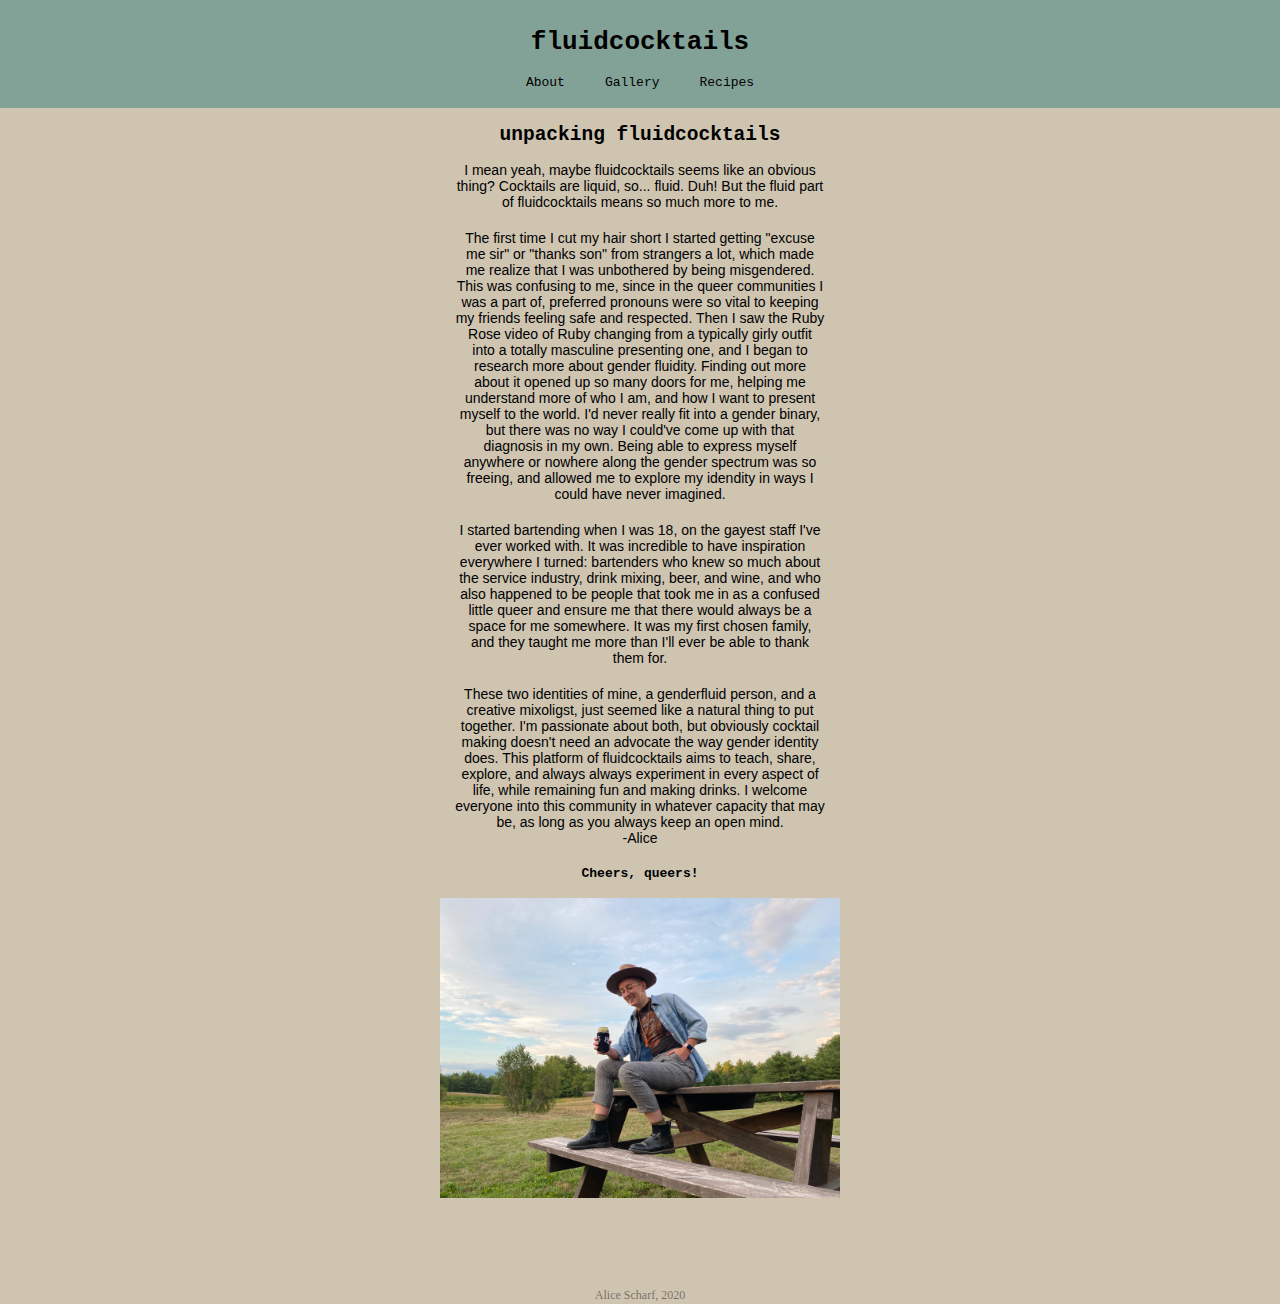
<file: home_page/index.html>
<!DOCTYPE html>
<html lang="en">
<head>
    <meta charset="UTF-8">
    <meta name="viewport" content="width=device-width, initial-scale=1.0">
    <link rel="stylesheet" href="../all_css/style.css">
    <link rel="stylesheet" href="style.css">
    <title>About/Home Page</title>
</head>
<body>
    <header>
        <h1 class="page-title">fluidcocktails</h1>
        <nav class="menu">
            <a href="../home_page/">About</a>
            <a href="../gallery/">Gallery</a>
            <a href="../recipes/">Recipes</a>
        </nav>
    </header>

<div id="body_color">
<h2>unpacking fluidcocktails</h2>
<div class="about-text">


    <p>I mean yeah, maybe fluidcocktails seems like an obvious thing? Cocktails are liquid, so... fluid. Duh! But the fluid part of fluidcocktails means so much more to me.
    </p>
    <p>
     The first time I cut my hair short I started getting "excuse me sir" or "thanks son" from strangers a lot, which made me realize that I was unbothered by being misgendered. This was confusing to me, since in the queer communities I was a part of, preferred pronouns were so vital to keeping my friends feeling safe and respected. Then I saw the Ruby Rose video of Ruby changing from a typically girly outfit into a totally masculine presenting one, and I began to research more about gender fluidity. Finding out more about it opened up so many doors for me, helping me understand more of who I am, and how I want to present myself to the world. I'd never really fit into a gender binary, but there was no way I could've come up with that diagnosis in my own. Being able to express myself anywhere or nowhere along the gender spectrum was so freeing, and allowed me to explore my idendity in ways I could have never imagined.
    </p>

    <p>I started bartending when I was 18, on the gayest staff I've ever worked with. It was incredible to have inspiration everywhere I turned: bartenders who knew so much about the service industry, drink mixing, beer, and wine, and who also happened to be people that took me in as a confused little queer and ensure me that there would always be a space for me somewhere. It was my first chosen family, and they taught me more than I'll ever be able to thank them for.
</p>
<p>These two identities of mine, a genderfluid person, and a creative mixoligst, just seemed like a natural thing to put together. I'm passionate about both, but obviously cocktail making doesn't need an advocate the way gender identity does. This platform of fluidcocktails aims to teach, share, explore, and always always experiment in every aspect of life, while remaining fun and making drinks. I welcome everyone into this community in whatever capacity that may be, as long as you always keep an open mind.
       <br> -Alice
    </p>
</div>
    <h4>Cheers, queers!</h4>
    <img src="../images/selfportrait.jpeg" alt="person drinking beer">
    </div>
    <footer>Alice Scharf, 2020</footer>
</body>
</html>
</file>
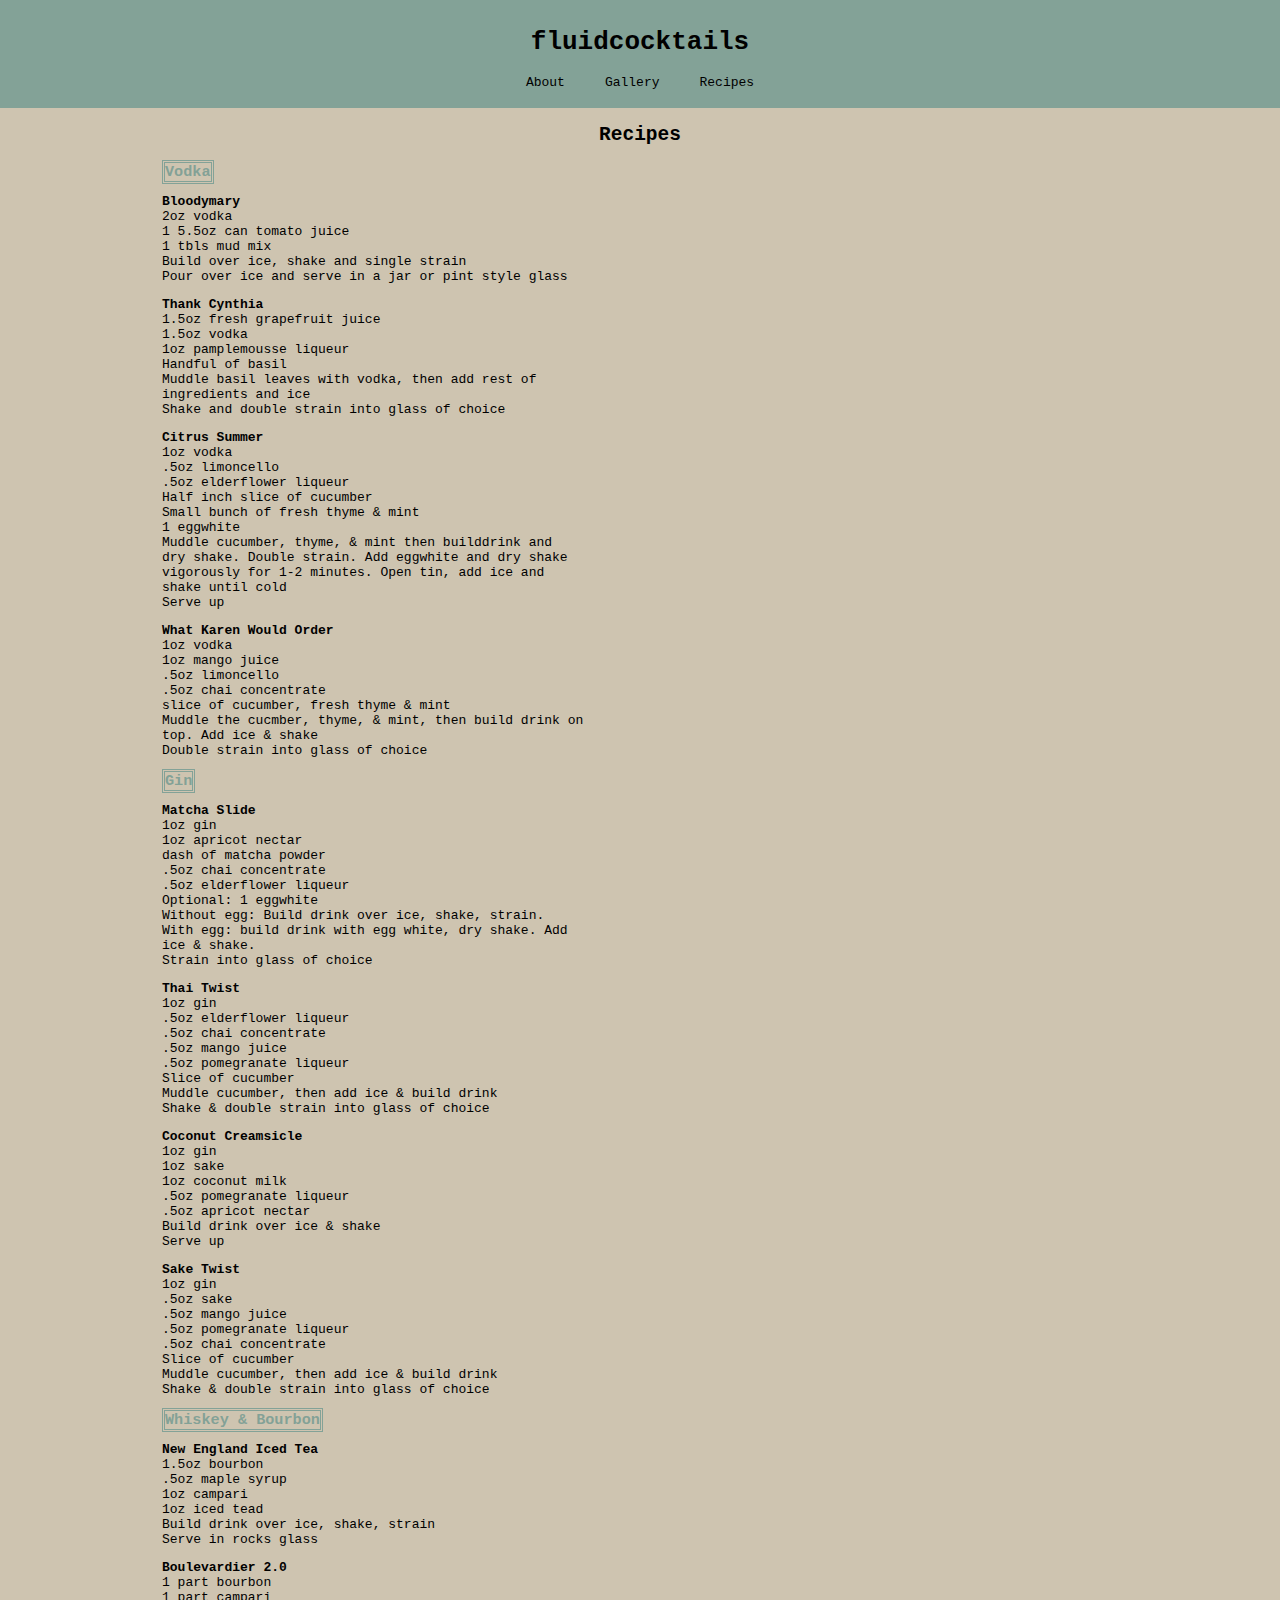
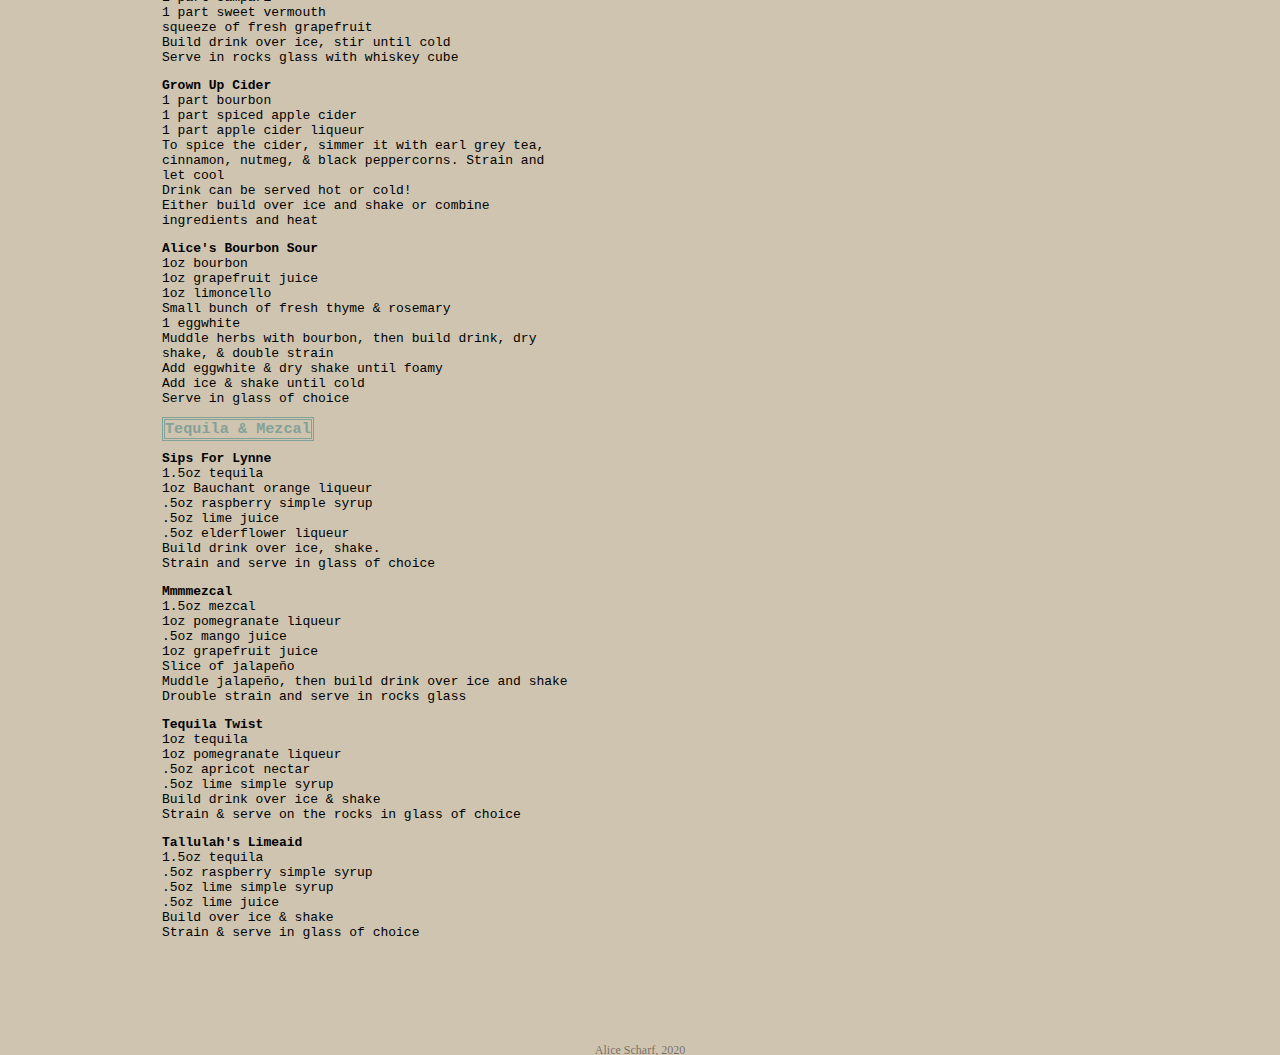
<file: recipes/index.html>
<!DOCTYPE html>
<html lang="en">
<head>
    <meta charset="UTF-8">
    <meta name="viewport" content="width=device-width, initial-scale=1.0">
    <link rel="stylesheet" href="../all_css/style.css">
    <link rel="stylesheet" href="style.css">
    <title>Recipe page</title>
</head>
<body>
    
    <header>
        <h1 class="page-title">fluidcocktails</h1>
        <nav class="menu">
            <a href="../home_page/">About</a>
            <a href="../gallery/">Gallery</a>
            <a href="../recipes/">Recipes</a>
        </nav>
    </header>

    <h2>Recipes</h2>
<!--  <a href='recipes.html#myDrinkName'></a> -->
<h3>Vodka</h3>
<div id="bloodymary">
    <p><b>Bloodymary</b>
        <br> 2oz vodka 
        <br>  1 5.5oz can tomato juice
        <br>  1 tbls mud mix
        <br> Build over ice, shake and single strain
        <br>Pour over ice and serve in a jar or pint style glass
    </p>
</div>

<div id="thankcynthia">
    <p><b>Thank Cynthia</b>
        <br>1.5oz fresh grapefruit juice
        <br>1.5oz vodka
        <br>1oz pamplemousse liqueur
        <br>Handful of basil
        <br>Muddle basil leaves with vodka, then add rest of <br>ingredients and ice
        <br>Shake and double strain into glass of choice
    </p>
</div>

<div id="citrussummer">
    <p><b>Citrus Summer</b>
        <br>1oz vodka
        <br>.5oz limoncello
        <br>.5oz elderflower liqueur
        <br>Half inch slice of cucumber
        <br>Small bunch of fresh thyme & mint
        <br>1 eggwhite
        <br>Muddle cucumber, thyme, & mint then builddrink and 
        <br>dry shake. Double strain. Add eggwhite and dry shake <br>vigorously for 1-2 minutes. Open tin, add ice and <br>shake until cold
        <br>Serve up
    </p>
</div>

<div id="cucflute">
    <p><b>What Karen Would Order</b>
        <br>1oz vodka
        <br>1oz mango juice
        <br>.5oz limoncello
        <br>.5oz chai concentrate
        <br>slice of cucumber, fresh thyme & mint
        <br>Muddle the cucmber, thyme, & mint, then build drink on <br>top. Add ice & shake
        <br>Double strain into glass of choice
    </p>
</div>



<h3>Gin</h3>
<div id="matchaslide">
<p><b>Matcha Slide</b>
<br>1oz gin
<br>1oz apricot nectar
<br>dash of matcha powder
<br>.5oz chai concentrate
<br>.5oz elderflower liqueur
<br>Optional: 1 eggwhite
<br>Without egg: Build drink over ice, shake, strain.
<br>With egg: build drink with egg white, dry shake. Add 
<br>ice & shake. 
<br>Strain into glass of choice
</p>
</div>

<div id="thaitwist">
<p><b>Thai Twist</b>
    <br>1oz gin
    <br>.5oz elderflower liqueur
    <br>.5oz chai concentrate
    <br>.5oz mango juice 
    <br>.5oz pomegranate liqueur
    <br>Slice of cucumber
    <br>Muddle cucumber, then add ice & build drink
    <br>Shake & double strain into glass of choice
</p>
</div>

<div id="creamsicle">
    <p><b>Coconut Creamsicle</b>
        <br>1oz gin 
        <br>1oz sake 
        <br>1oz coconut milk
        <br>.5oz pomegranate liqueur
        <br>.5oz apricot nectar 
        <br>Build drink over ice & shake
        <br>Serve up
    </p>
</div>

<div id="saketwist">
    <p><b>Sake Twist</b>
        <br>1oz gin 
        <br>.5oz sake 
        <br>.5oz mango juice 
        <br>.5oz pomegranate liqueur
        <br>.5oz chai concentrate 
        <br>Slice of cucumber
        <br>Muddle cucumber, then add ice & build drink
        <br>Shake & double strain into glass of choice 
    </p>
</div>

<h3>Whiskey & Bourbon</h3>

<div id="icetea">
    <p><b>New England Iced Tea</b>
        <br>1.5oz bourbon
        <br>.5oz maple syrup
        <br>1oz campari
        <br>1oz iced tead
        <br>Build drink over ice, shake, strain
        <br>Serve in rocks glass
    </p>
</div>

<div id="boulevardier">
    <p><b>Boulevardier 2.0</b>
        <br>1 part bourbon 
        <br>1 part campari 
        <br>1 part sweet vermouth
        <br>squeeze of fresh grapefruit 
        <br>Build drink over ice, stir until cold
        <br>Serve in rocks glass with whiskey cube
    </p>
</div>

<div id="applecider">
    <p><b>Grown Up Cider</b>
        <br>1 part bourbon 
        <br>1 part spiced apple cider 
        <br>1 part apple cider liqueur
        <br>To spice the cider, simmer it with earl grey tea, <br>cinnamon, nutmeg, & black peppercorns. Strain and <br>let cool
        <br>Drink can be served hot or cold!
        <br>Either build over ice and shake or combine
        <br>ingredients and heat
    </p>
</div>

<div id="whiskeysour">
    <p><b>Alice's Bourbon Sour</b>
        <br>1oz bourbon 
        <br>1oz grapefruit juice 
        <br>1oz limoncello
        <br>Small bunch of fresh thyme & rosemary
        <br>1 eggwhite
        <br>Muddle herbs with bourbon, then build drink, dry  <br>shake, & double strain
        <br>Add eggwhite & dry shake until foamy
        <br>Add ice & shake until cold
        <br>Serve in glass of choice 

    </p>
</div>

<h3>Tequila & Mezcal</h3>

<div id="sipsforlynne">
    <p><b>Sips For Lynne</b>
        <br>1.5oz tequila
        <br>1oz Bauchant orange liqueur
        <br>.5oz raspberry simple syrup
        <br>.5oz lime juice 
        <br>.5oz elderflower liqueur
        <br>Build drink over ice, shake.
        <br>Strain and serve in glass of choice
    </p>
</div>

<div id="mezcal">
    <p><b>Mmmmezcal</b>
     <br>1.5oz mezcal
     <br>1oz pomegranate liqueur
     <br>.5oz mango juice
     <br>1oz grapefruit juice 
     <br>Slice of jalapeño 
     <br>Muddle jalapeño, then build drink over ice and shake
     <br>Drouble strain and serve in rocks glass
    </p>
</div>

<div id="tequilatwist">
    <p><b>Tequila Twist</b>
        <br>1oz tequila
        <br>1oz pomegranate liqueur
        <br>.5oz apricot nectar 
        <br>.5oz lime simple syrup 
        <br>Build drink over ice & shake
        <br>Strain & serve on the rocks in glass of choice 
    </p>
</div>

<div id="tallulah3">
    <p><b>Tallulah's Limeaid</b>
        <br>1.5oz tequila 
        <br>.5oz raspberry simple syrup 
        <br>.5oz lime simple syrup 
        <br>.5oz lime juice
        <br>Build over ice & shake
        <br>Strain & serve in glass of choice 
    </p>
</div>

<footer>Alice Scharf, 2020</footer>
</body>
</html>
</file>
<file: all_css/style.css>
body {
    background-color: rgba(189, 176, 148, 0.74);
    margin: 0;
}

header {
    background-color: rgba(106, 150, 142, 0.753);
    padding: 10px;
   
}

h1 {
    text-align: center;
    color: black;
    font-family: monospace;
}

h2 {
    text-align: center;
    font-family: monospace;
}

.menu{
    display: flex;
    flex-wrap: wrap;
    justify-content: center;
    padding-bottom: 8px;
    font-family: monospace;
    text-align: center;
}

.menu a {
    margin: 0 20px;
    color: black;
    text-decoration: none;
    
}

footer {
    text-align: center;
    color: rgba(0, 0, 0, 0.459);;
    font-size: 12px;
}
</file>
<file: home_page/style.css>
p {
    font-family: sans-serif;
    font-size: 14px;
    margin-left: 15vmin;
    margin-right: 15vmin;
    text-align: center;
}

h4 {
    font-family: monospace;
    text-align: center;
}
img { 
    width: 90%;
    max-width: 400px;
    display: block;
    margin: 0 auto;
    padding-bottom: 10vmin;
   

}

footer {
    text-align: center;
    color: rgba(0, 0, 0, 0.459);;
    font-size: 12px;
}

.about-text {
    max-width: 80ch;
    margin: 0 auto;
}

.about-text  p {
    margin-bottom: 20px;
}
</file>
<file: recipes/style.css>
h1 {
    text-align: center;
    color: black;
    font-family: monospace;
}

h3 {
    font-family: monospace;
    margin-left: 18vmin;
    color: rgba(106, 150, 142, 0.753);
    border-style: double;
    display: inline;
   
    
}

p {
    font-family: monospace;
    margin-left: 18vmin;
}

#tallulah3 {
    padding-bottom: 10vmin;
}
</file>
